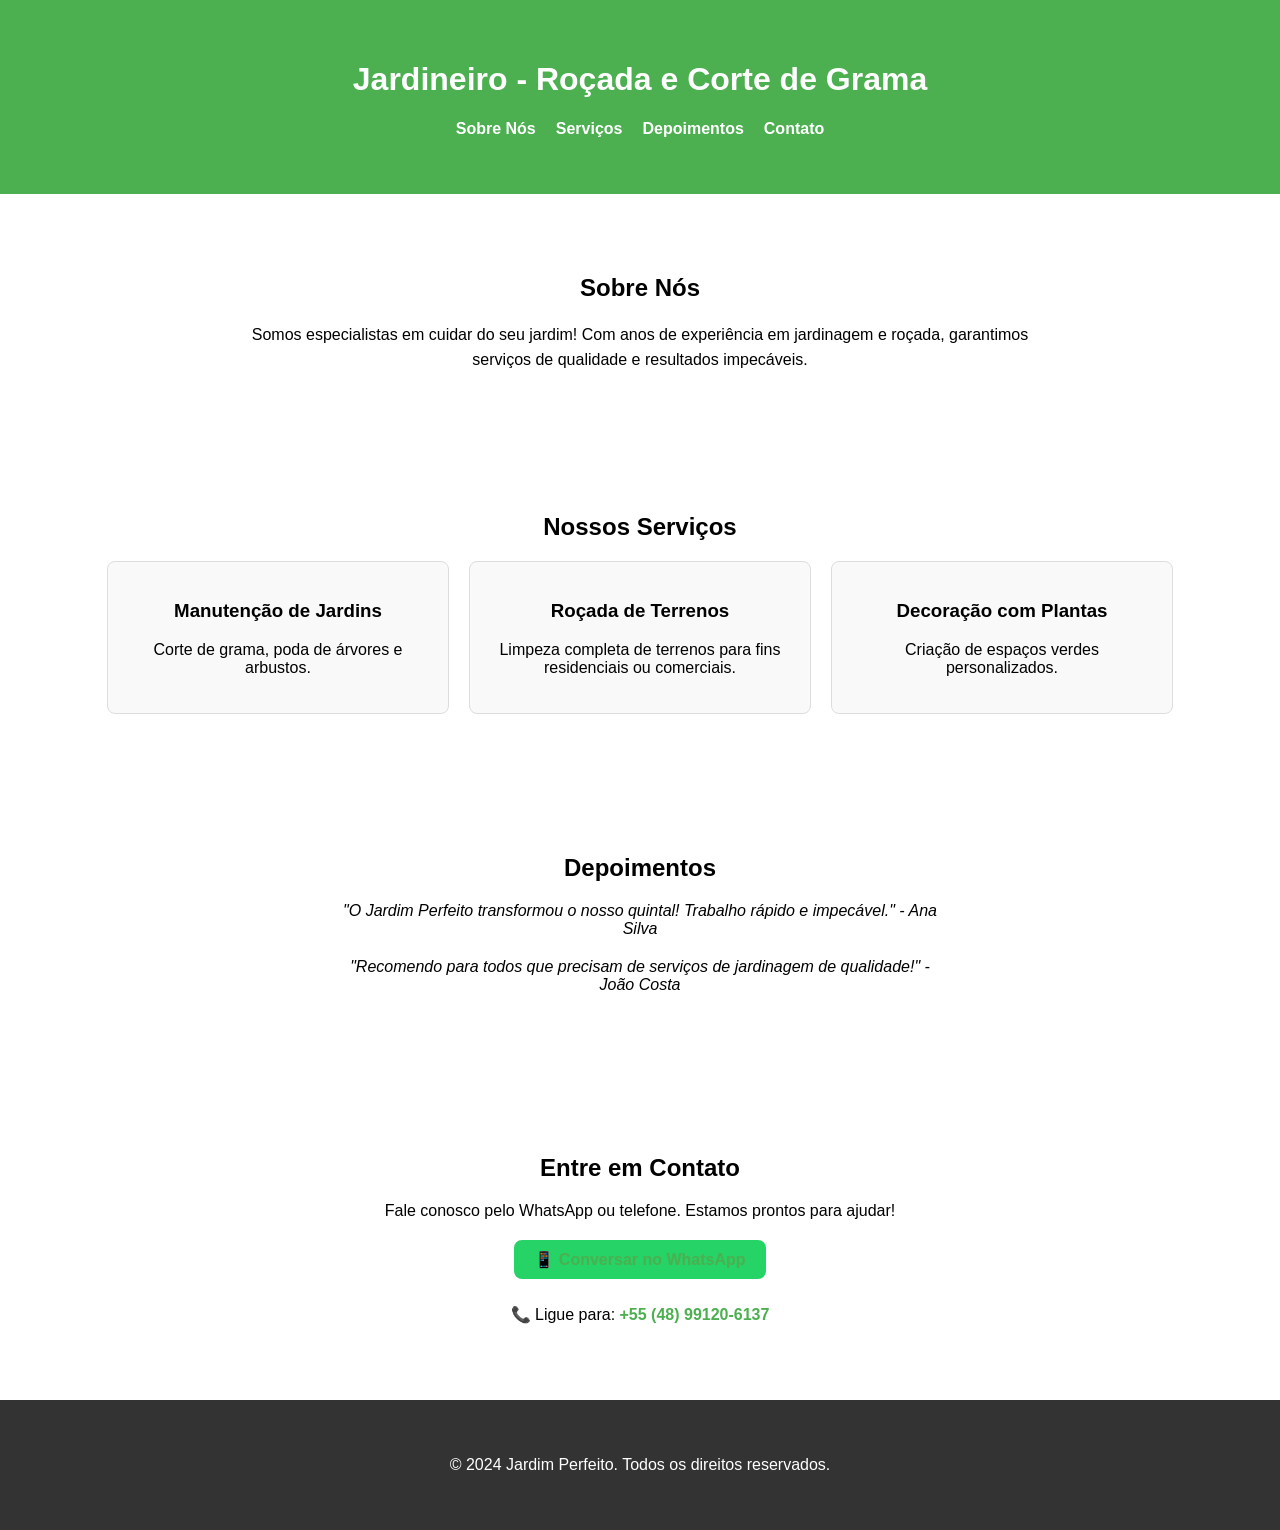
<file: index.html>
<!DOCTYPE html>
<html lang="pt-BR">
<head>
    <meta charset="UTF-8">
    <meta name="viewport" content="width=device-width, initial-scale=1.0">
    <title>Serviços de Jardinagem</title>

    <!-- Descrição -->
    <meta name="description" content="Especialistas em serviços de jardinagem, roçada, corte de grama e decoração de espaços verdes. Atendemos residências e empresas com qualidade e dedicação. Entre em contato!">

    <!-- Palavras-Chave -->
    <meta name="keywords" content="jardinagem, roçada, corte de grama, paisagismo, manutenção de jardins, jardinagem residencial, jardinagem comercial, serviços de jardinagem, decoração com plantas, limpeza de terrenos, poda de árvores, jardinagem em São José, jardinagem em Palhoça, jardinagem em Biguaçu, jardinagem em Florianópolis">

    <link rel="stylesheet" href="styles.css">
</head>
<body>
    <header class="header">
        <div class="container">
            <h1>Jardineiro - Roçada e Corte de Grama</h1>
            <nav>
                <ul class="nav-links">
                    <li><a href="#sobre">Sobre Nós</a></li>
                    <li><a href="#servicos">Serviços</a></li>
                    <li><a href="#depoimentos">Depoimentos</a></li>
                    <li><a href="#contato">Contato</a></li>
                </ul>
            </nav>
        </div>
    </header>

    <section id="sobre" class="sobre">
        <div class="container">
            <h2>Sobre Nós</h2>
            <p>Somos especialistas em cuidar do seu jardim! Com anos de experiência em jardinagem e roçada, garantimos serviços de qualidade e resultados impecáveis.</p>
        </div>
    </section>

    <section id="servicos" class="servicos">
        <div class="container">
            <h2>Nossos Serviços</h2>
            <div class="servicos-grid">
                <div class="servico-item">
                    <h3>Manutenção de Jardins</h3>
                    <p>Corte de grama, poda de árvores e arbustos.</p>
                </div>
                <div class="servico-item">
                    <h3>Roçada de Terrenos</h3>
                    <p>Limpeza completa de terrenos para fins residenciais ou comerciais.</p>
                </div>
                <div class="servico-item">
                    <h3>Decoração com Plantas</h3>
                    <p>Criação de espaços verdes personalizados.</p>
                </div>
            </div>
        </div>
    </section>

    <section id="depoimentos" class="depoimentos">
        <div class="container">
            <h2>Depoimentos</h2>
            <blockquote>
                "O Jardim Perfeito transformou o nosso quintal! Trabalho rápido e impecável." - Ana Silva
            </blockquote>
            <blockquote>
                "Recomendo para todos que precisam de serviços de jardinagem de qualidade!" - João Costa
            </blockquote>
        </div>
    </section>

    <section id="contato" class="contato">
        <div class="container">
            <h2>Entre em Contato</h2>
            <p>Fale conosco pelo WhatsApp ou telefone. Estamos prontos para ajudar!</p>
            <div class="contato-opcoes">
                <a href="https://wa.me/5548991206137" class="whatsapp-link" target="_blank">
                    📱 Conversar no WhatsApp
                </a>
                <p>📞 Ligue para: <a href="tel:+5591999999999">+55 (48) 99120-6137</a></p>

            </div>
        </div>
    </section>
    
    <footer class="footer">
        <div class="container">
            <p>&copy; 2024 Jardim Perfeito. Todos os direitos reservados.</p>
        </div>
    </footer>

    <script src="script.js"></script>
</body>
</html>
</file>
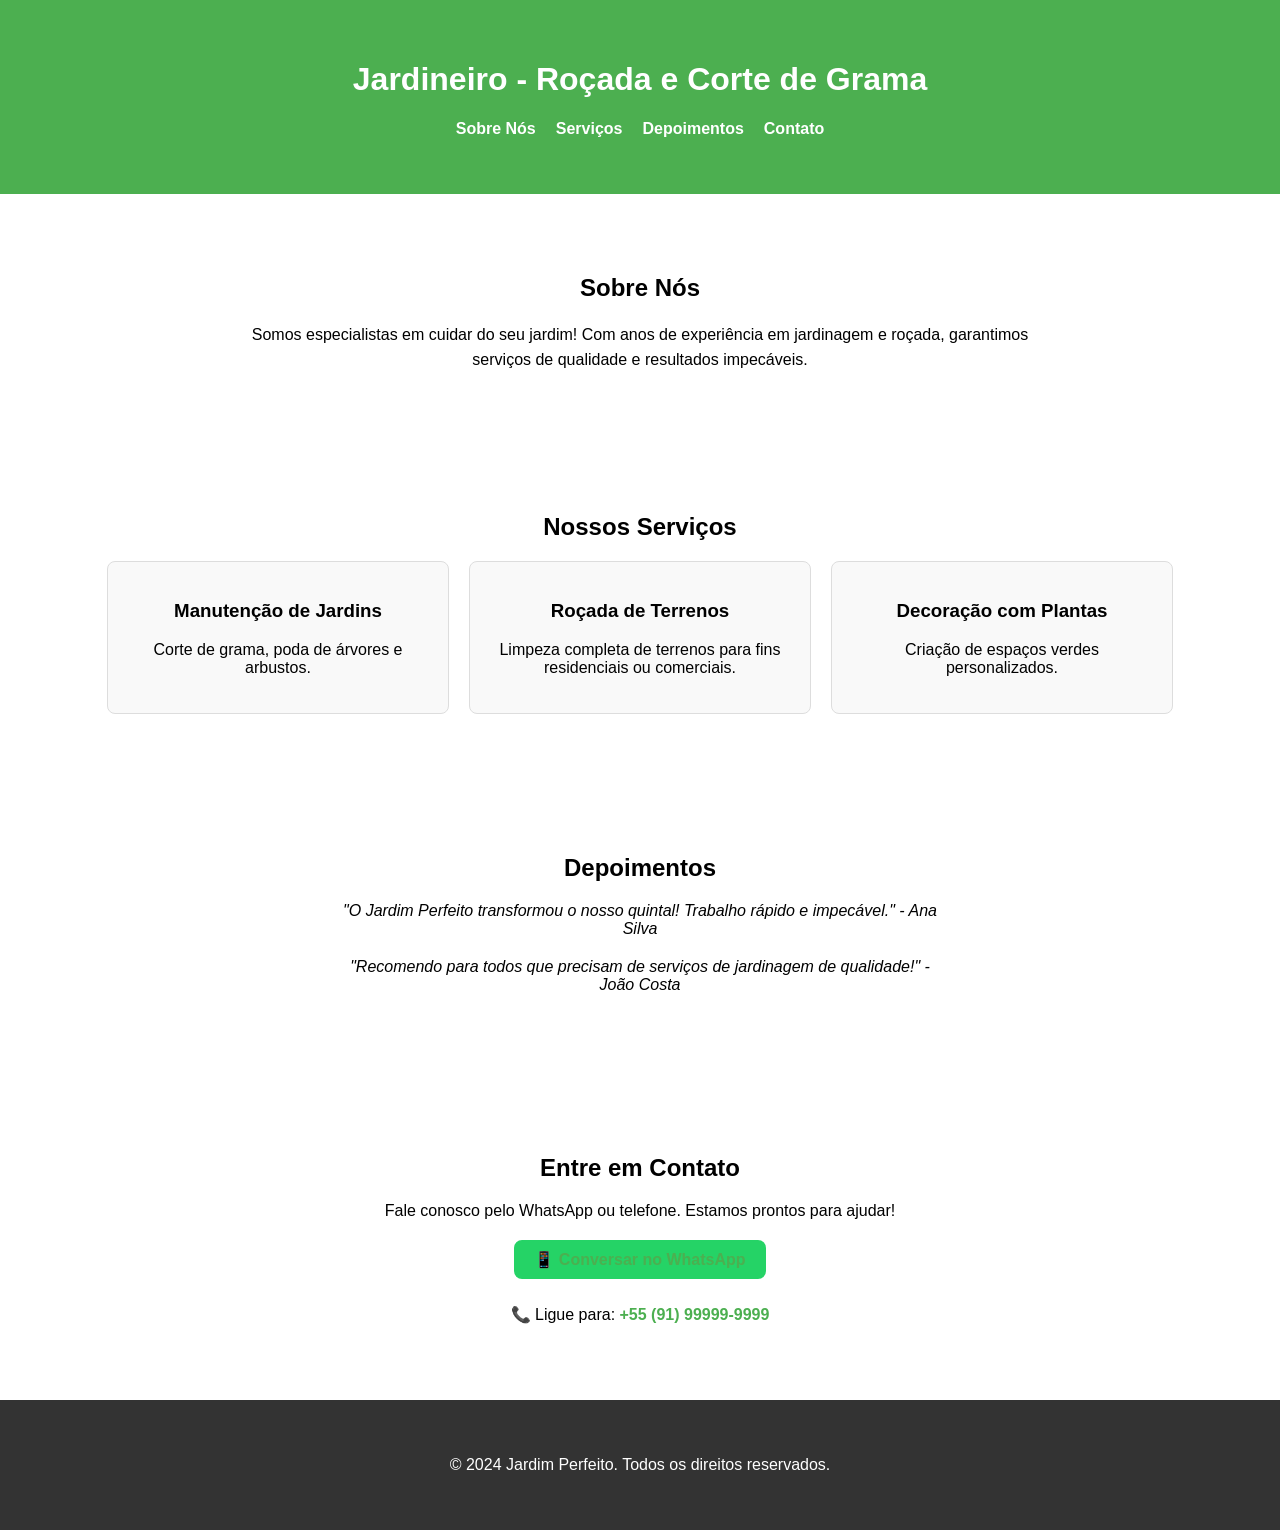
<file: front.html>
<!DOCTYPE html>
<html lang="pt-BR">
<head>
    <meta charset="UTF-8">
    <meta name="viewport" content="width=device-width, initial-scale=1.0">
    <title>Serviços de Jardinagem</title>
    <link rel="stylesheet" href="styles.css">
</head>
<body>
    <header class="header">
        <div class="container">
            <h1>Jardineiro - Roçada e Corte de Grama</h1>
            <nav>
                <ul class="nav-links">
                    <li><a href="#sobre">Sobre Nós</a></li>
                    <li><a href="#servicos">Serviços</a></li>
                    <li><a href="#depoimentos">Depoimentos</a></li>
                    <li><a href="#contato">Contato</a></li>
                </ul>
            </nav>
        </div>
    </header>

    <section id="sobre" class="sobre">
        <div class="container">
            <h2>Sobre Nós</h2>
            <p>Somos especialistas em cuidar do seu jardim! Com anos de experiência em jardinagem e roçada, garantimos serviços de qualidade e resultados impecáveis.</p>
        </div>
    </section>

    <section id="servicos" class="servicos">
        <div class="container">
            <h2>Nossos Serviços</h2>
            <div class="servicos-grid">
                <div class="servico-item">
                    <h3>Manutenção de Jardins</h3>
                    <p>Corte de grama, poda de árvores e arbustos.</p>
                </div>
                <div class="servico-item">
                    <h3>Roçada de Terrenos</h3>
                    <p>Limpeza completa de terrenos para fins residenciais ou comerciais.</p>
                </div>
                <div class="servico-item">
                    <h3>Decoração com Plantas</h3>
                    <p>Criação de espaços verdes personalizados.</p>
                </div>
            </div>
        </div>
    </section>

    <section id="depoimentos" class="depoimentos">
        <div class="container">
            <h2>Depoimentos</h2>
            <blockquote>
                "O Jardim Perfeito transformou o nosso quintal! Trabalho rápido e impecável." - Ana Silva
            </blockquote>
            <blockquote>
                "Recomendo para todos que precisam de serviços de jardinagem de qualidade!" - João Costa
            </blockquote>
        </div>
    </section>

    <section id="contato" class="contato">
        <div class="container">
            <h2>Entre em Contato</h2>
            <p>Fale conosco pelo WhatsApp ou telefone. Estamos prontos para ajudar!</p>
            <div class="contato-opcoes">
                <a href="https://wa.me/5591999999999" class="whatsapp-link" target="_blank">
                    📱 Conversar no WhatsApp
                </a>
                <p>📞 Ligue para: <a href="tel:+5591999999999">+55 (91) 99999-9999</a></p>
            </div>
        </div>
    </section>
    
    <footer class="footer">
        <div class="container">
            <p>&copy; 2024 Jardim Perfeito. Todos os direitos reservados.</p>
        </div>
    </footer>

    <script src="script.js"></script>
</body>
</html>
</file>
<file: styles.css>
/* Estilos Gerais */
body {
    font-family: Arial, sans-serif;
    margin: 0;
    padding: 0;
    box-sizing: border-box;
}

.container {
    max-width: 1200px;
    margin: 0 auto;
    padding: 20px;
}

/* Header */
.header {
    background-color: #4CAF50;
    color: white;
    padding: 20px 0;
    text-align: center;
}

.nav-links {
    list-style: none;
    padding: 0;
    display: flex;
    justify-content: center;
    gap: 20px;
}

.nav-links a {
    text-decoration: none;
    color: white;
    font-weight: bold;
}

/* Seções */
section {
    padding: 40px 20px;
    text-align: center;
}

.sobre p {
    max-width: 800px;
    margin: 0 auto;
    line-height: 1.6;
}

.servicos-grid {
    display: flex;
    flex-wrap: wrap;
    gap: 20px;
    justify-content: center;
}

.servico-item {
    background-color: #f9f9f9;
    padding: 20px;
    border: 1px solid #ddd;
    border-radius: 8px;
    width: 300px;
    text-align: center;
}

.depoimentos blockquote {
    font-style: italic;
    margin: 20px auto;
    max-width: 600px;
}

/* Formulário de Contato */
.contato-opcoes {
    text-align: center;
    margin-top: 20px;
}

.whatsapp-link {
    display: inline-block;
    background-color: #25D366;
    color: white;
    padding: 10px 20px;
    border-radius: 8px;
    text-decoration: none;
    font-weight: bold;
    margin-bottom: 10px;
}

.whatsapp-link:hover {
    background-color: #20b658;
}

.contato a {
    color: #4CAF50;
    text-decoration: none;
    font-weight: bold;
}

.contato a:hover {
    text-decoration: underline;
}


/* Footer */
.footer {
    background-color: #333;
    color: white;
    text-align: center;
    padding: 20px 0;
}

/* Responsividade */
@media (max-width: 768px) {
    .servicos-grid {
        flex-direction: column;
        align-items: center;
    }
}
</file>
